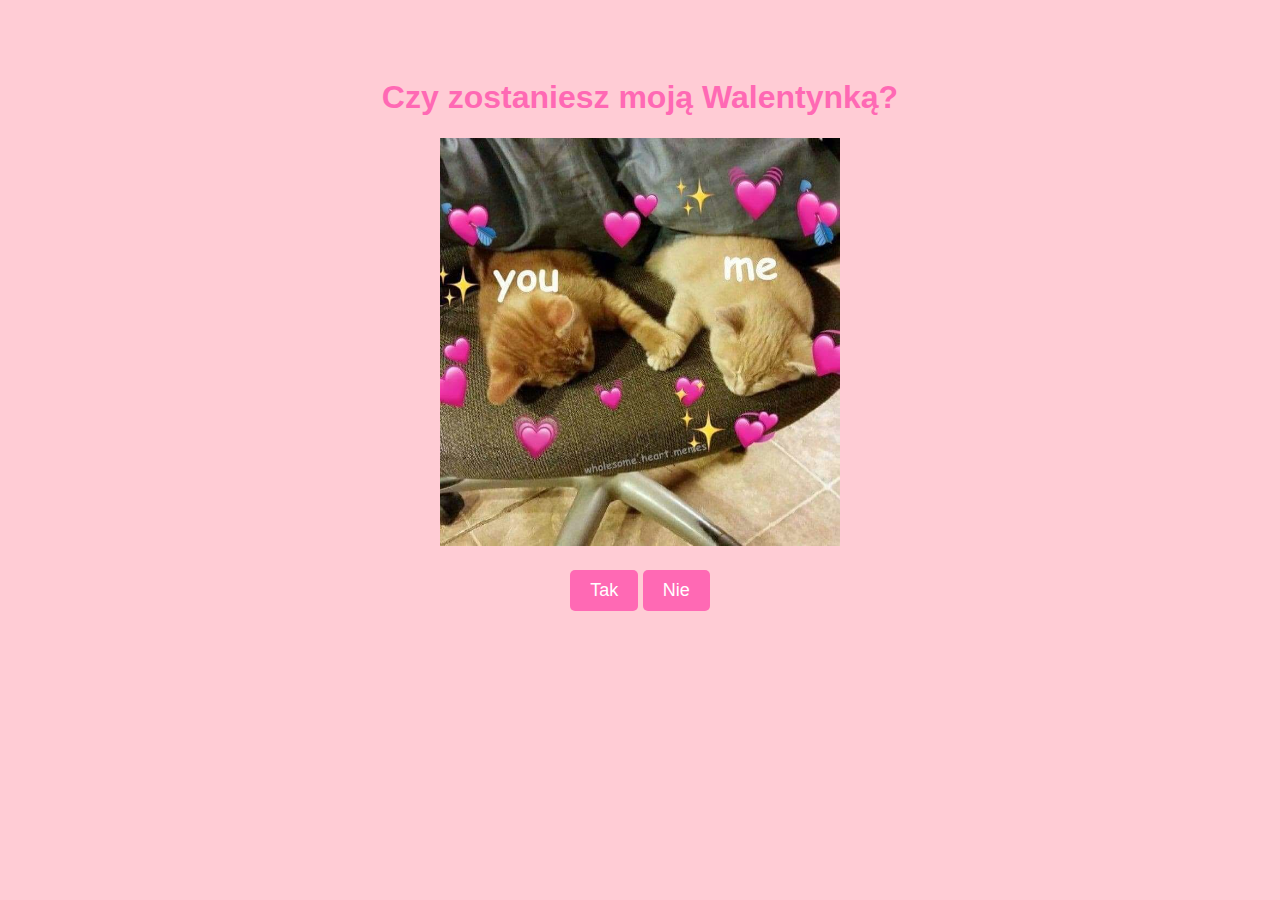
<file: index.html>
<!DOCTYPE html>
<html lang="pl">
<head>
<meta charset="UTF-8">
<meta name="viewport" content="width=device-width, initial-scale=1.0">
<title>Czy zostaniesz moją Walentynką?</title>
<link rel="stylesheet" href="css.css"> <!-- Upewnij się, że ścieżka do pliku CSS jest poprawna -->
</head>
<body>

<h1>Czy zostaniesz moją Walentynką?</h1>
<img class="zdj1" src="zdj1.jpg" alt=""> <br>
<button class="button" onclick="przekierowanieTak()">Tak</button>
<button class="button" id="nieButton" onmouseover="uciekaj()">Nie</button>

<script>
function uciekaj() {
  var nieBtn = document.getElementById('nieButton');
  var maxX = window.innerWidth - nieBtn.clientWidth;
  var maxY = window.innerHeight - nieBtn.clientHeight;
  nieBtn.style.position = 'absolute';
  nieBtn.style.left = Math.floor(Math.random() * maxX) + 'px';
  nieBtn.style.top = Math.floor(Math.random() * maxY) + 'px';
}

function przekierowanieTak() {
  window.location.href = 'yes.html'; // Zmienia aktualny adres URL na 'yes.html'
}
</script>

</body>
</html>
</file>
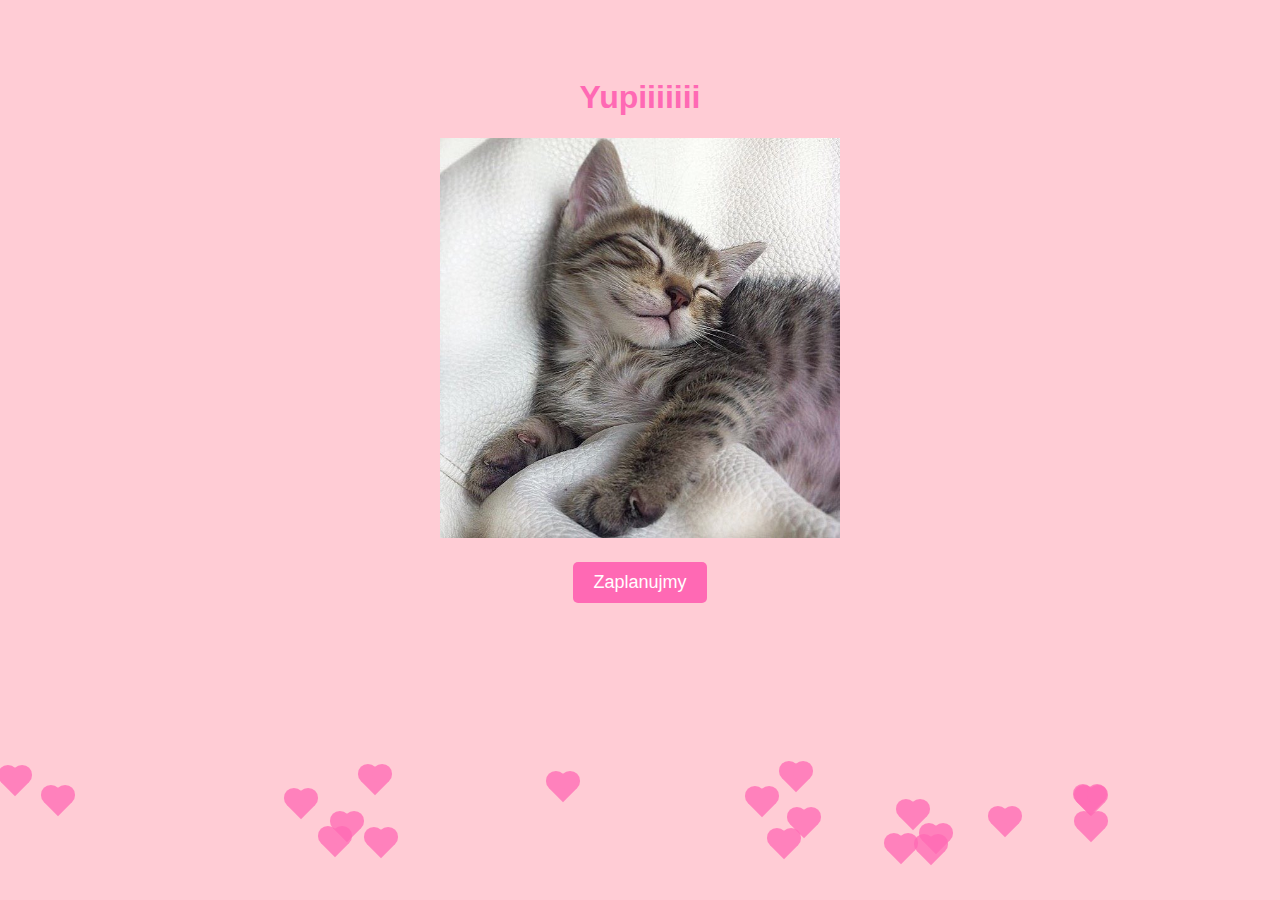
<file: plan1.html>
<!DOCTYPE html>
<html lang="pl">
<head>
<meta charset="UTF-8">
<meta name="viewport" content="width=device-width, initial-scale=1.0">
<title>Czy zostaniesz moją Walentynką?</title>
<link rel="stylesheet" href="css.css"> <!-- Upewnij się, że ścieżka do pliku CSS jest poprawna -->
</head>
<body>

<h1>Yupiiiiiii</h1>
<img class="zdj2" src="zdj2.jpg" alt=""> <br>
<button class="button" onclick="przekierowanieZaplanujmy()">Zaplanujmy</button>


<script>
let liczbaSerc = 0;
const maxLiczbaSerc = 20; // Maksymalna liczba serc

function losujLiczbe(min, max) {
  return Math.floor(Math.random() * (max - min + 1)) + min;
}

function stworzSerce() {
  if (liczbaSerc >= maxLiczbaSerc) {
    return; // Przestaje tworzyć więcej serc, jeśli osiągnięto limit
  }

  const serce = document.createElement('div');
  serce.classList.add('serce');
  serce.style.left = losujLiczbe(0, window.innerWidth) + 'px';
  serce.style.top = window.innerHeight + 'px';
  document.body.appendChild(serce);
  liczbaSerc++; // Zwiększa licznik serc

  // Animacja
  let czas = losujLiczbe(3000, 5000); // Czas spadania
  let start = null;
  function animacja(timestamp) {
    if (!start) start = timestamp;
    let progress = timestamp - start;
    serce.style.top = parseInt(serce.style.top) - (progress / czas) * 30 + 'px'; // Zmiana pozycji
    if (progress < czas) {
      requestAnimationFrame(animacja);
    } else {
      serce.remove();
      liczbaSerc--; // Zmniejsza licznik serc po usunięciu serca
    }
  }
  requestAnimationFrame(animacja);
}

// Tworzenie serc w interwałach
setInterval(stworzSerce, 10); // Zwiększono interwał, aby uniknąć zbyt szybkiego osiągnięcia limitu

function przekierowanieZaplanujmy() {
  window.location.href = 'plan2.html'; // Zmienia aktualny adres URL na 'yes.html'
}
</script>

</body>
</html>
</file>
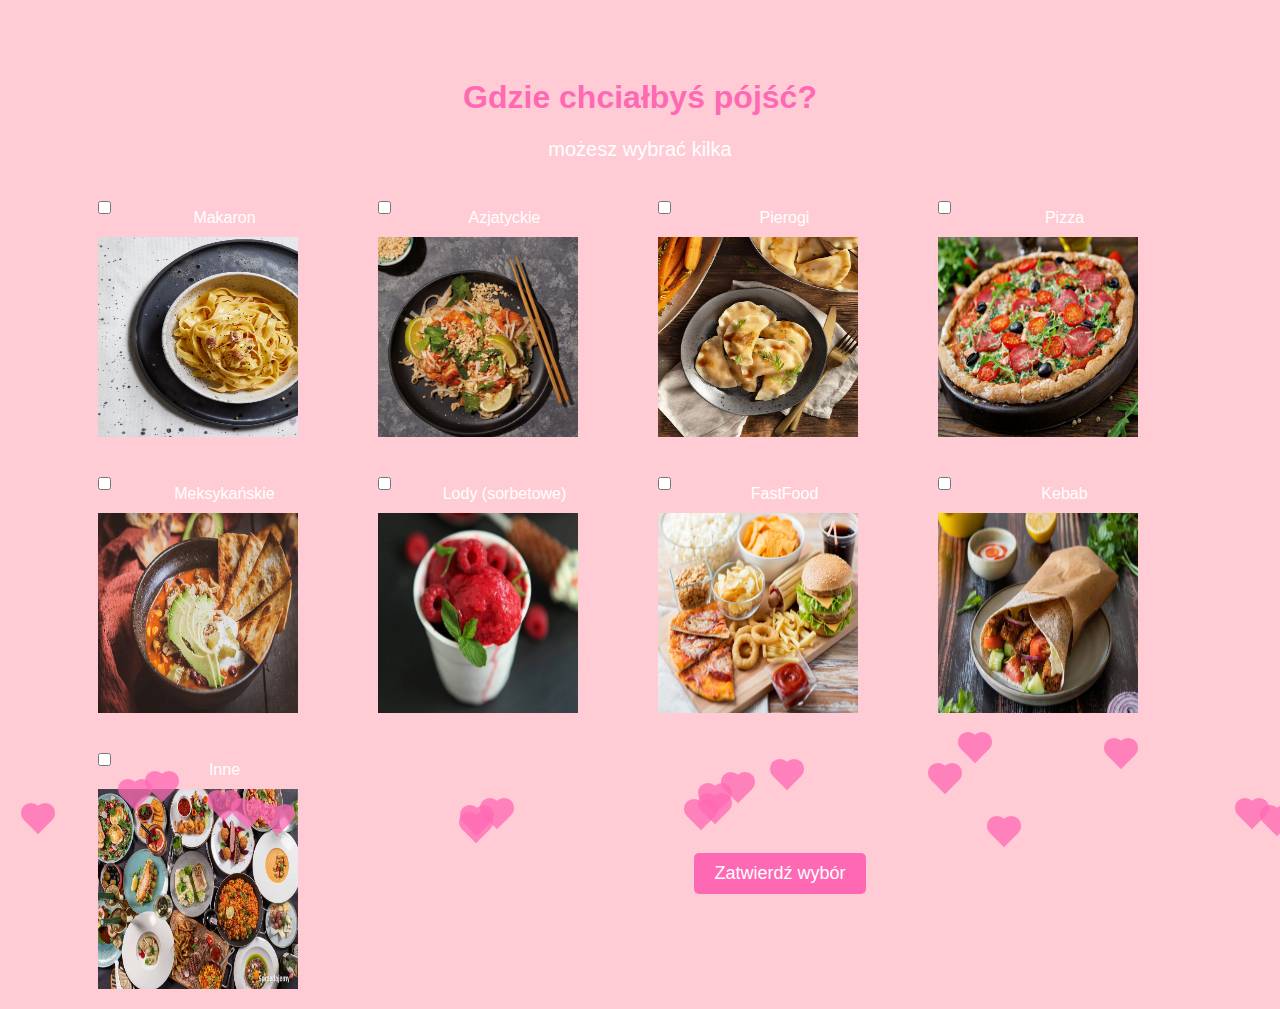
<file: plan2.html>
<!DOCTYPE html>
<html lang="pl">
<head>
<meta charset="UTF-8">
<meta name="viewport" content="width=device-width, initial-scale=1.0">
<title>Czy zostaniesz moją Walentynką?</title>
<link rel="stylesheet" href="css.css"> <!-- Upewnij się, że ścieżka do pliku CSS jest poprawna -->
</head>
<body>

<h1>Gdzie chciałbyś pójść?</h1>
<p>możesz wybrać kilka<p>
<form id="miejscaForm">
  <div>
    <input type="checkbox" id="miejsce1" name="miejsca" value="R1"><br>
    <label for="miejsce1">Makaron<br><img src="miejsce1.jpg" alt="Miejsce 1"></label>
  </div>
  <div>
    <input type="checkbox" id="miejsce2" name="miejsca" value="R2"><br>
    <label for="miejsce2">Azjatyckie<br><img src="miejsce2.jpg" alt="Miejsce 2"></label>
  </div>
  <div>
    <input type="checkbox" id="miejsce3" name="miejsca" value="R3"><br>
    <label for="miejsce1">Pierogi<br><img src="miejsce3.jpg" alt="Miejsce 3"></label>
  </div>
  <div>
    <input type="checkbox" id="miejsce4" name="miejsca" value="R4"><br>
    <label for="miejsce2">Pizza<br><img src="miejsce4.jpg" alt="Miejsce 4"></label>
  </div>
  <div>
    <input type="checkbox" id="miejsce5" name="miejsca" value="R5"><br>
    <label for="miejsce2">Meksykańskie<br><img src="miejsce5.jpg" alt="Miejsce 5"></label>
  </div>
  <div>
    <input type="checkbox" id="miejsce6" name="miejsca" value="R6"><br>
    <label for="miejsce2">Lody (sorbetowe)<br><img src="miejsce6.jpg" alt="Miejsce 6"></label>
  </div>
  <div>
    <input type="checkbox" id="miejsce7" name="miejsca" value="R7"><br>
    <label for="miejsce7">FastFood<br><img src="miejsce7.jpg" alt="Miejsce 7"></label>
  </div>
  <div>
    <input type="checkbox" id="miejsce8" name="miejsca" value="R8"><br>
    <label for="miejsce7">Kebab<br><img src="miejsce8.jpg" alt="Miejsce 8"></label>
  </div>
  <div>
    <input type="checkbox" id="miejsce9" name="miejsca" value="R9"><br>
    <label for="miejsce7">Inne<br><img src="miejsce9.jpg" alt="Miejsce 9"></label>
  </div>
</form>

<button class="przycikjedzenie" onclick="zapiszWyborIMoveOn()">Zatwierdź wybór</button>
<p id="wybranyKod"></p>

<script>
function generujKod() {
  const wybraneMiejsca = document.querySelectorAll('#miejscaForm input[name="miejsca"]:checked');
  let kod = "";
  wybraneMiejsca.forEach((miejsce) => {
    kod += miejsce.value;
  });
  document.getElementById("wybranyKod").innerText = "Twój kod wyboru: " + kod;
}

let liczbaSerc = 0;
const maxLiczbaSerc = 20; // Maksymalna liczba serc

function losujLiczbe(min, max) {
  return Math.floor(Math.random() * (max - min + 1)) + min;
}

function stworzSerce() {
  if (liczbaSerc >= maxLiczbaSerc) {
    return; // Przestaje tworzyć więcej serc, jeśli osiągnięto limit
  }

  const serce = document.createElement('div');
  serce.classList.add('serce');
  serce.style.left = losujLiczbe(0, window.innerWidth) + 'px';
  serce.style.top = window.innerHeight + 'px';
  document.body.appendChild(serce);
  liczbaSerc++; // Zwiększa licznik serc

  // Animacja
  let czas = losujLiczbe(3000, 5000); // Czas spadania
  let start = null;
  function animacja(timestamp) {
    if (!start) start = timestamp;
    let progress = timestamp - start;
    serce.style.top = parseInt(serce.style.top) - (progress / czas) * 30 + 'px'; // Zmiana pozycji
    if (progress < czas) {
      requestAnimationFrame(animacja);
    } else {
      serce.remove();
      liczbaSerc--; // Zmniejsza licznik serc po usunięciu serca
    }
  }
  requestAnimationFrame(animacja);
}

// Tworzenie serc w interwałach
setInterval(stworzSerce, 10); // Zwiększono interwał, aby uniknąć zbyt szybkiego osiągnięcia limitu

function przekierowanieZaplanujmy() {
  window.location.href = 'plan2.html'; // Zmienia aktualny adres URL na 'yes.html'
}

function zapiszWyborIMoveOn() {
  const wybraneMiejsca = document.querySelectorAll('#miejscaForm input[name="miejsca"]:checked');
  let kod = "";
  wybraneMiejsca.forEach((miejsce) => {
    kod += miejsce.value;
  });
  localStorage.setItem('wyborKodu', kod); // Zapisanie kodu do localStorage
  window.location.href = 'plan3.html'; // Przejście do kolejnej strony
}
</script>

</body>
</html>
</file>
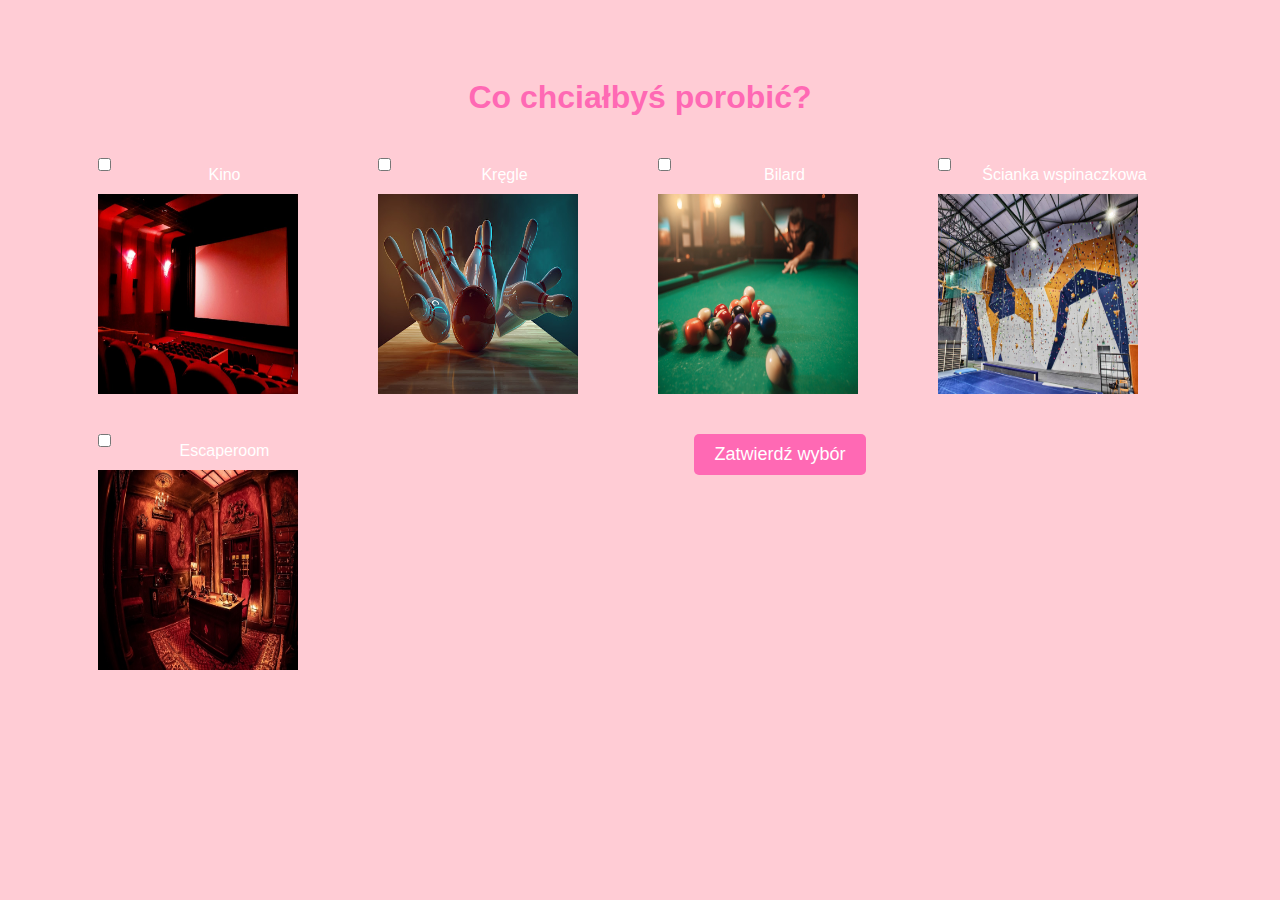
<file: plan3.html>
<!-- Plik: nastepnaStrona.html -->
<!DOCTYPE html>
<html lang="pl">
<head>
<meta charset="UTF-8">
<meta name="viewport" content="width=device-width, initial-scale=1.0">
<title>Inne pytanie</title>
<link rel="stylesheet" href="css.css">
</head>
<body>

  <h1>Co chciałbyś porobić?</h1>
  <form id="miejscaForm">
    <div>
      <input type="checkbox" id="A1" name="miejsca" value="A1"><br>
      <label for="miejsce1">Kino<br><img src="A1.jpg" alt="Miejsce 1"></label>
    </div>
    <div>
      <input type="checkbox" id="A2" name="miejsca" value="A2"><br>
      <label for="miejsce2">Kręgle<br><img src="A2.jpg" alt="Miejsce 2"></label>
    </div>
    <div>
      <input type="checkbox" id="A3" name="miejsca" value="A3"><br>
      <label for="miejsce1">Bilard<br><img src="A3.jpg" alt="Miejsce 3"></label>
    </div>
    <div>
      <input type="checkbox" id="A4" name="miejsca" value="A4"><br>
      <label for="miejsce2">Ścianka wspinaczkowa<br><img src="A4.jpg" alt="Miejsce 4"></label>
    </div>
    <div>
      <input type="checkbox" id="A5" name="miejsca" value="A5"><br>
      <label for="miejsce2">Escaperoom<br><img src="A5.jpg" alt="Miejsce 5"></label>
    </div>
  </form>


<button class="przyciskcenter" onclick="zapiszOdpowiedzi()">Zatwierdź wybór</button>
<p id="poprzedniKod"></p>

<script>
window.onload = function() {
  const poprzedniKod = localStorage.getItem('wyborKodu'); // Odczytanie kodu z localStorage

}

function zapiszOdpowiedzi() {
  const wybraneMiejsca = document.querySelectorAll('#miejscaForm input[name="miejsca"]:checked');
  let nowyKod = "";
  wybraneMiejsca.forEach((miejsce) => {
    nowyKod += miejsce.value;
  });

  const poprzedniKod = localStorage.getItem('wyborKodu');
  const aktualizowanyKod = poprzedniKod + nowyKod; // Łączenie starego kodu z nowo wybranymi opcjami
  localStorage.setItem('wyborKodu', aktualizowanyKod); // Aktualizacja kodu w localStorage
  window.location.href = 'plan4.html'; // Przejście do kolejnej strony

}
</script>

</body>
</html>
</file>
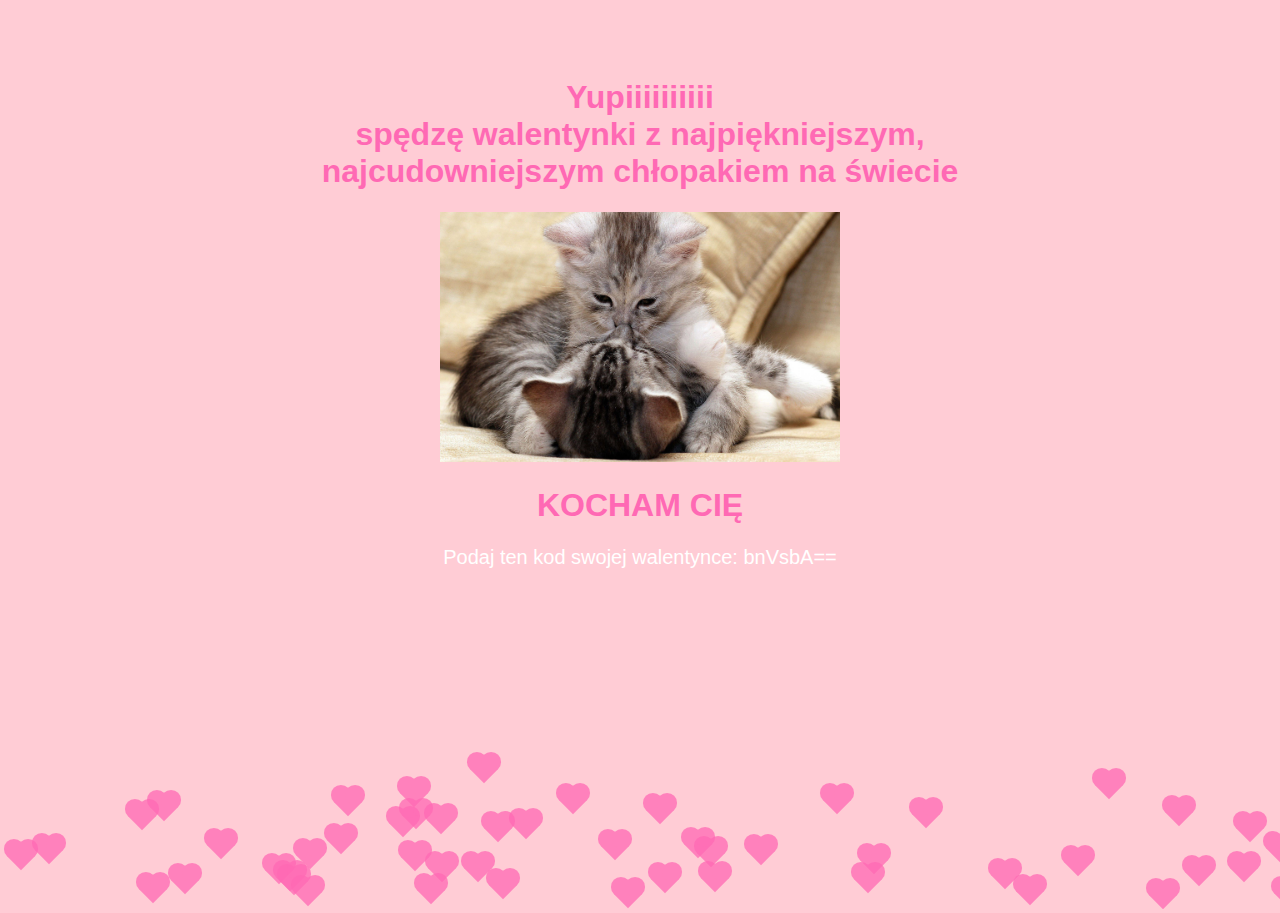
<file: plan4.html>
<!DOCTYPE html>
<html lang="pl">
<head>
<meta charset="UTF-8">
<meta name="viewport" content="width=device-width, initial-scale=1.0">
<title>Czy zostaniesz moją Walentynką?</title>
<link rel="stylesheet" href="css.css"> <!-- Upewnij się, że ścieżka do pliku CSS jest poprawna -->
</head>
<body>

<h1>Yupiiiiiiiiii <br> spędzę walentynki z najpiękniejszym, <br>najcudowniejszym chłopakiem na świecie</h1>
<img class="zdj2" src="kotki3.jpg" alt=""> <br>
<h1>KOCHAM CIĘ</h1>

<p id="poprzedniKod"></p>

<script>
let liczbaSerc = 0;
const maxLiczbaSerc = 50; // Maksymalna liczba serc

function losujLiczbe(min, max) {
  return Math.floor(Math.random() * (max - min + 1)) + min;
}

function stworzSerce() {
  if (liczbaSerc >= maxLiczbaSerc) {
    return; // Przestaje tworzyć więcej serc, jeśli osiągnięto limit
  }

  const serce = document.createElement('div');
  serce.classList.add('serce');
  serce.style.left = losujLiczbe(0, window.innerWidth) + 'px';
  serce.style.top = window.innerHeight + 'px';
  document.body.appendChild(serce);
  liczbaSerc++; // Zwiększa licznik serc

  // Animacja
  let czas = losujLiczbe(3000, 5000); // Czas spadania
  let start = null;
  function animacja(timestamp) {
    if (!start) start = timestamp;
    let progress = timestamp - start;
    serce.style.top = parseInt(serce.style.top) - (progress / czas) * 30 + 'px'; // Zmiana pozycji
    if (progress < czas) {
      requestAnimationFrame(animacja);
    } else {
      serce.remove();
      liczbaSerc--; // Zmniejsza licznik serc po usunięciu serca
    }
  }
  requestAnimationFrame(animacja);
}

// Tworzenie serc w interwałach
setInterval(stworzSerce, 10); // Zwiększono interwał, aby uniknąć zbyt szybkiego osiągnięcia limitu

window.onload = function() {
  const poprzedniKod = localStorage.getItem('wyborKodu'); // Odczytanie kodu z localStorage
  const zakodowanyKod = btoa(poprzedniKod);
  document.getElementById('poprzedniKod').innerText = "Podaj ten kod swojej walentynce: " + zakodowanyKod;
}

</script>

</body>
</html>
</file>
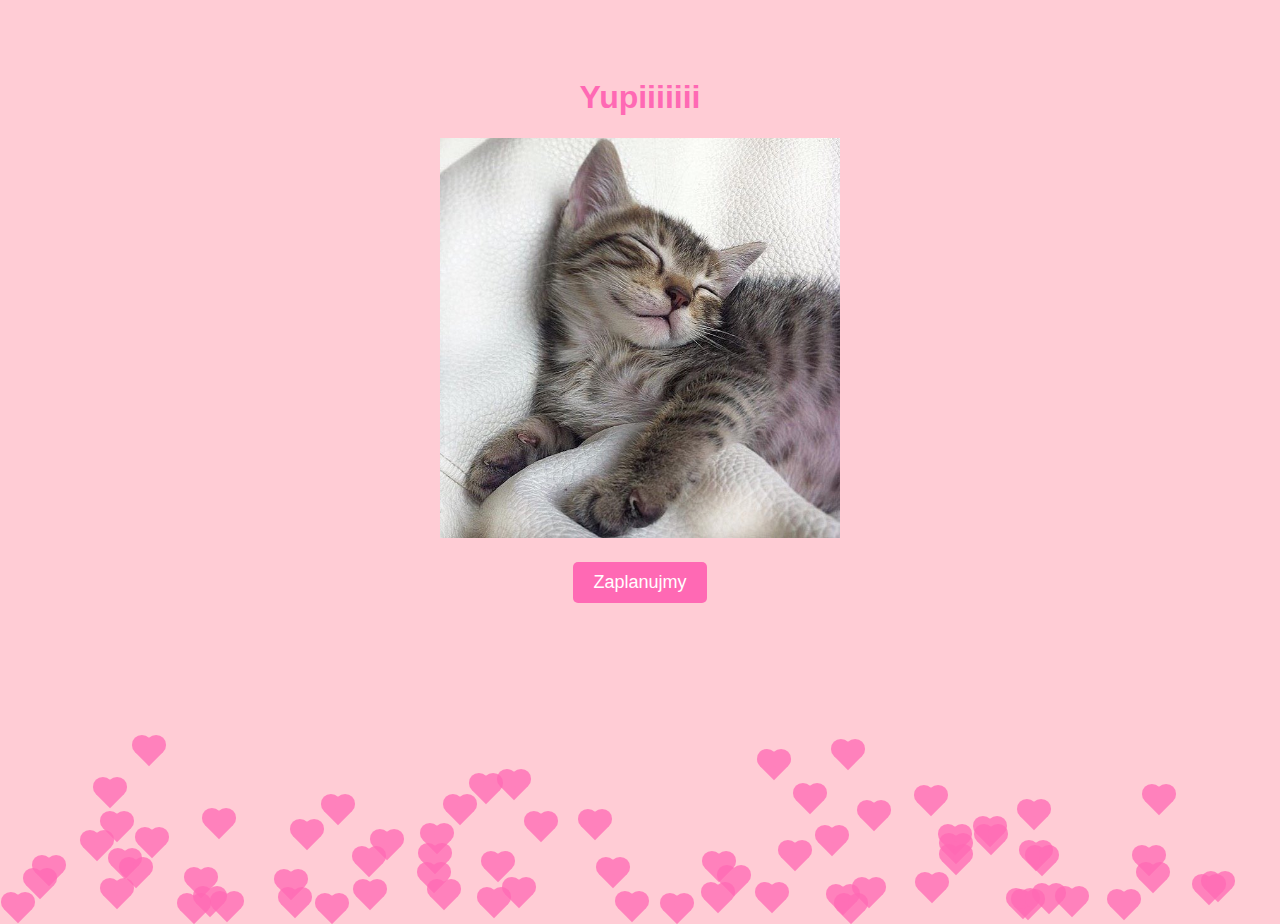
<file: yes.html>
<!DOCTYPE html>
<html lang="pl">
<head>
<meta charset="UTF-8">
<meta name="viewport" content="width=device-width, initial-scale=1.0">
<title>Czy zostaniesz moją Walentynką?</title>
<link rel="stylesheet" href="css.css"> <!-- Upewnij się, że ścieżka do pliku CSS jest poprawna -->
</head>
<body>

<h1>Yupiiiiiii</h1>
<img class="zdj2" src="zdj2.jpg" alt=""> <br>
<button class="button" onclick="przekierowanieZaplanujmy()">Zaplanujmy</button>


<script>
let liczbaSerc = 0;
const maxLiczbaSerc = 300; // Maksymalna liczba serc

function losujLiczbe(min, max) {
  return Math.floor(Math.random() * (max - min + 1)) + min;
}

function stworzSerce() {
  if (liczbaSerc >= maxLiczbaSerc) {
    return; // Przestaje tworzyć więcej serc, jeśli osiągnięto limit
  }

  const serce = document.createElement('div');
  serce.classList.add('serce');
  serce.style.left = losujLiczbe(0, window.innerWidth) + 'px';
  serce.style.top = window.innerHeight + 'px';
  document.body.appendChild(serce);
  liczbaSerc++; // Zwiększa licznik serc

  // Animacja
  let czas = losujLiczbe(3000, 5000); // Czas spadania
  let start = null;
  function animacja(timestamp) {
    if (!start) start = timestamp;
    let progress = timestamp - start;
    serce.style.top = parseInt(serce.style.top) - (progress / czas) * 30 + 'px'; // Zmiana pozycji
    if (progress < czas) {
      requestAnimationFrame(animacja);
    } else {
      serce.remove();
      liczbaSerc--; // Zmniejsza licznik serc po usunięciu serca
    }
  }
  requestAnimationFrame(animacja);
}

// Tworzenie serc w interwałach
setInterval(stworzSerce, 10); // Zwiększono interwał, aby uniknąć zbyt szybkiego osiągnięcia limitu

function przekierowanieZaplanujmy() {
  window.location.href = 'plan2.html'; // Zmienia aktualny adres URL na 'yes.html'
}
</script>

</body>
</html>
</file>
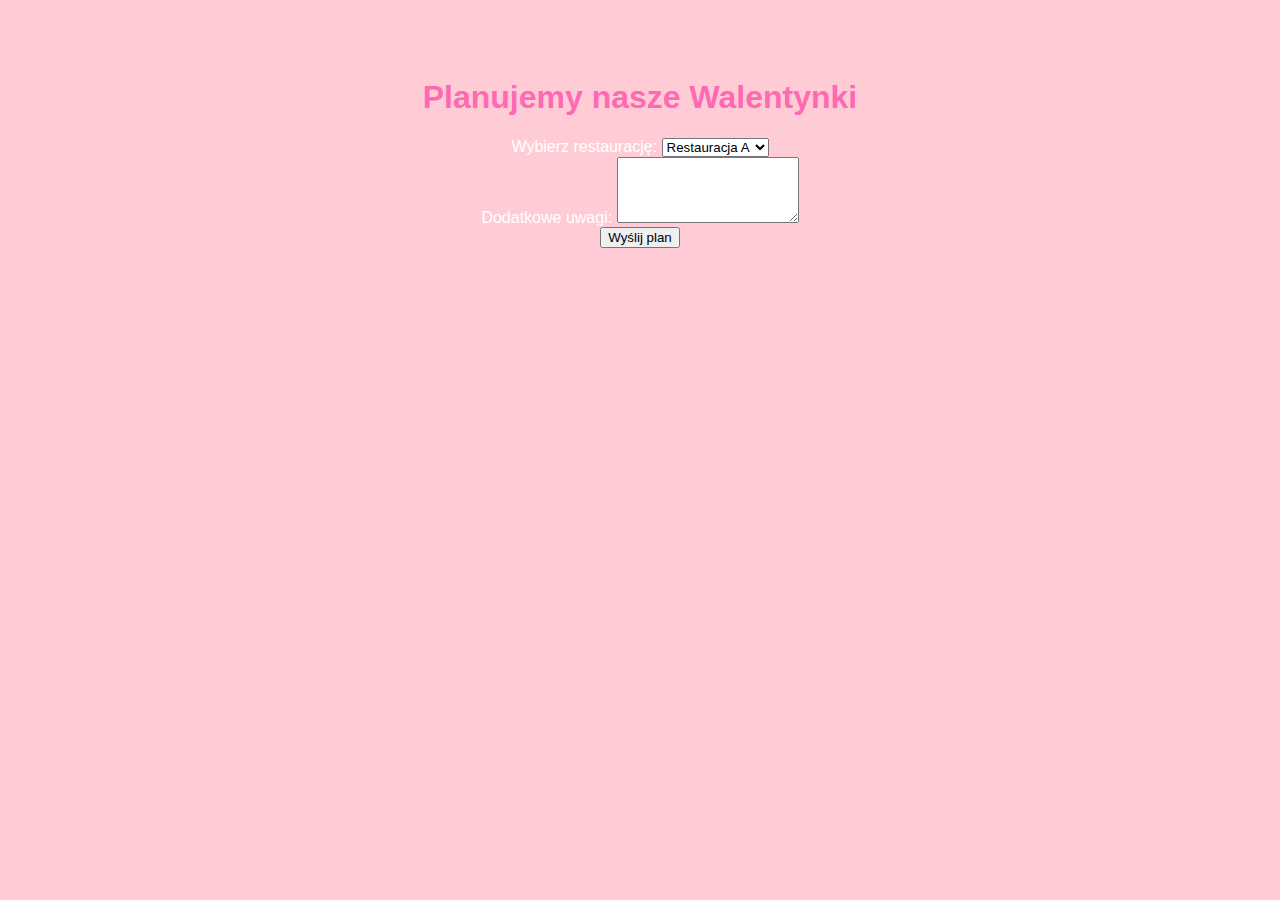
<file: zaplanujmy.html>
<!DOCTYPE html>
<html lang="pl">
<head>
<meta charset="UTF-8">
<meta name="viewport" content="width=device-width, initial-scale=1.0">
<title>Planowanie Walentynek</title>
<link rel="stylesheet" href="css.css">
</head>
<body>

<h1>Planujemy nasze Walentynki</h1>
<form action="wyslij_plan.php" method="POST">
    <label for="restauracja">Wybierz restaurację:</label>
    <select name="restauracja" id="restauracja">
        <option value="Restauracja A">Restauracja A</option>
        <option value="Restauracja B">Restauracja B</option>
        <option value="Restauracja C">Restauracja C</option>
    </select>
    <br>
    <label for="uwagi">Dodatkowe uwagi:</label>
    <textarea name="uwagi" id="uwagi" rows="4"></textarea>
    <br>
    <input type="submit" value="Wyślij plan">
</form>

</body>
</html>
</file>
<file: css.css>
body {
    font-family: 'Arial', sans-serif;
    background-color: #ffccd5; /* pastelowy róż */
    color: #ffffff;
    text-align: center;
    padding: 50px;
  }

  h1 {
    color: #ff69b4; /* intensywny róż */
  }

  p {
    font-size: 20px;
    color: #fff;
  }

  .zdj1 {
    width: 400px;
  }

  .zdj2 {
    width: 400px;
  }

  .button {
    margin-top: 20px;
    background-color: #ff69b4; /* intensywny róż */
    color: #ffffff;
    padding: 10px 20px;
    border: none;
    border-radius: 5px;
    cursor: pointer;
    font-size: 18px;
  }

  button {
    margin-top: 20px;
    background-color: #ff69b4; /* intensywny róż */
    color: #ffffff;
    padding: 10px 20px;
    border: none;
    border-radius: 5px;
    cursor: pointer;
    font-size: 18px;
  }

  .button:hover {
    background-color: #ff85a2; /* jaśniejszy róż */
  }

  body {
    overflow: hidden; /* Zapobiega przewijaniu strony */
  }
  .serce {
    position: absolute;
    width: 20px;
    height: 20px;
    background-color: #ff69b4;
    transform: rotate(-45deg);
    opacity: 0.75;
  }
  .serce:before, .serce:after {
    content: "";
    position: absolute;
    border-radius: 50%;
    width: 20px;
    height: 20px;
    background-color: #ff69b4;
  }
  .serce:before {
    top: -10px;
    left: 0;
  }
  .serce:after {
    top: 0;
    left: 10px;
  }

  .zdj2{
    float: center;
  }

  .przyciskcenter {
    float: center;
  }

  .przycikjedzenie{
    margin-top: 120px;
  }

  #miejscaForm img
  {
    width: 200px;
    height: 200px;
  }
  #miejscaForm  input
  {
    float: left;
    margin: 10px 20px;
  }
  #miejscaForm div
  {
    float: left;
    margin: 10px 20px;
  }
  #miejscaForm img
  {
    float: left;
    margin: 10px 20px;
  }
</file>
